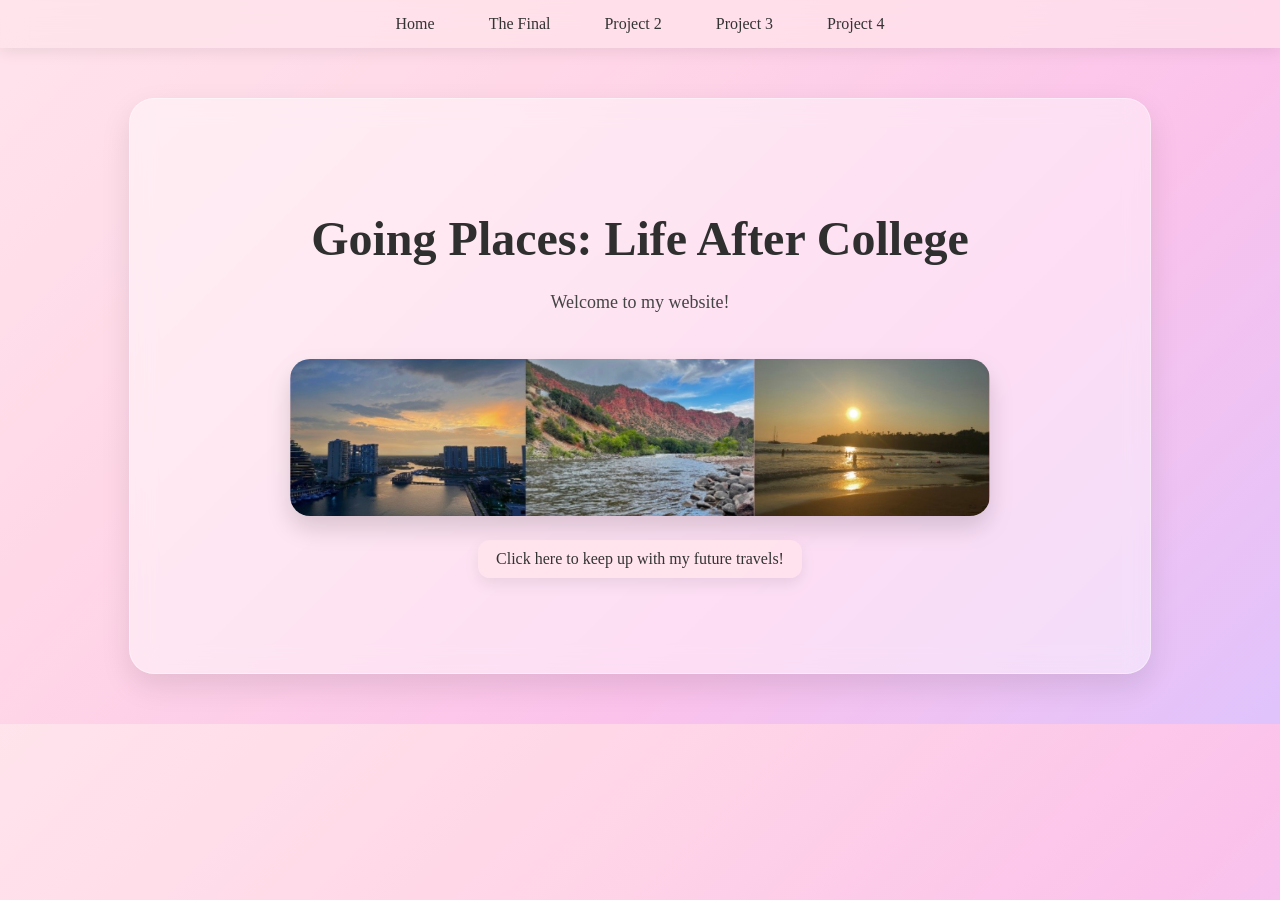
<file: index.html>
<!DOCTYPE html>
<html lang="en">
<head>
    <meta charset="UTF-8">
    <title>Going Places - Life After College</title>
     <link rel="stylesheet" href="css/styles.css">
</head>

<body>
    <!-- NAV BAR -->
     <div>
        <a href="index.html">Home</a>
        <a href="final/final.html">The Final</a>
        <a href="html/project2.html">Project 2</a>
        <a href="html/project3.html">Project 3</a>
        <a href="project4/project4.html">Project 4</a>
    </div>

    <!-- HOME SECTION -->
     <div id="home">
        <h1>Going Places: Life After College</h1>

        <p>Welcome to my website!</p>

        <img src="images/collage.jpg"
        alt="Picture of sunset from hotel view, Mountain view with river below, Sunset picture taken on beach">
     
    <a href="project4/project4.html">
        Click here to keep up with my future travels!
    </a>
    </div>
</body>
</html>
</file>
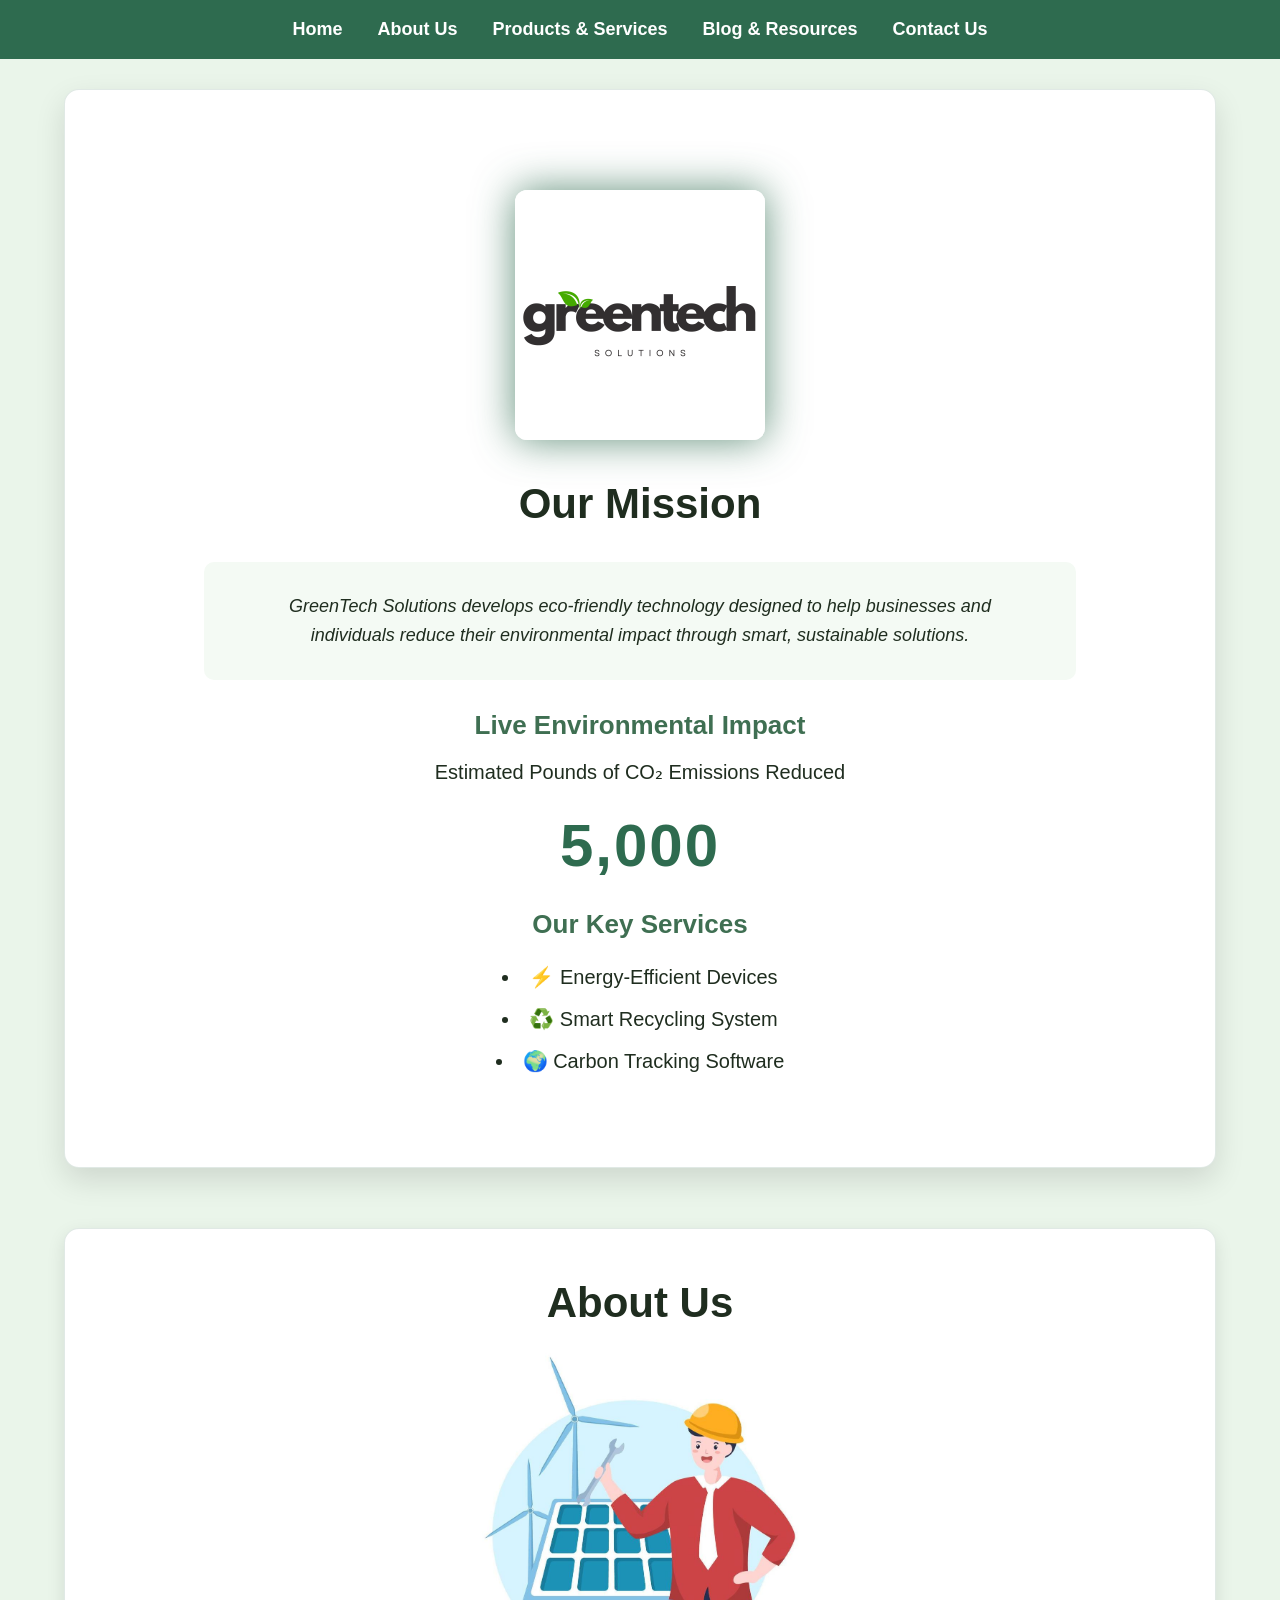
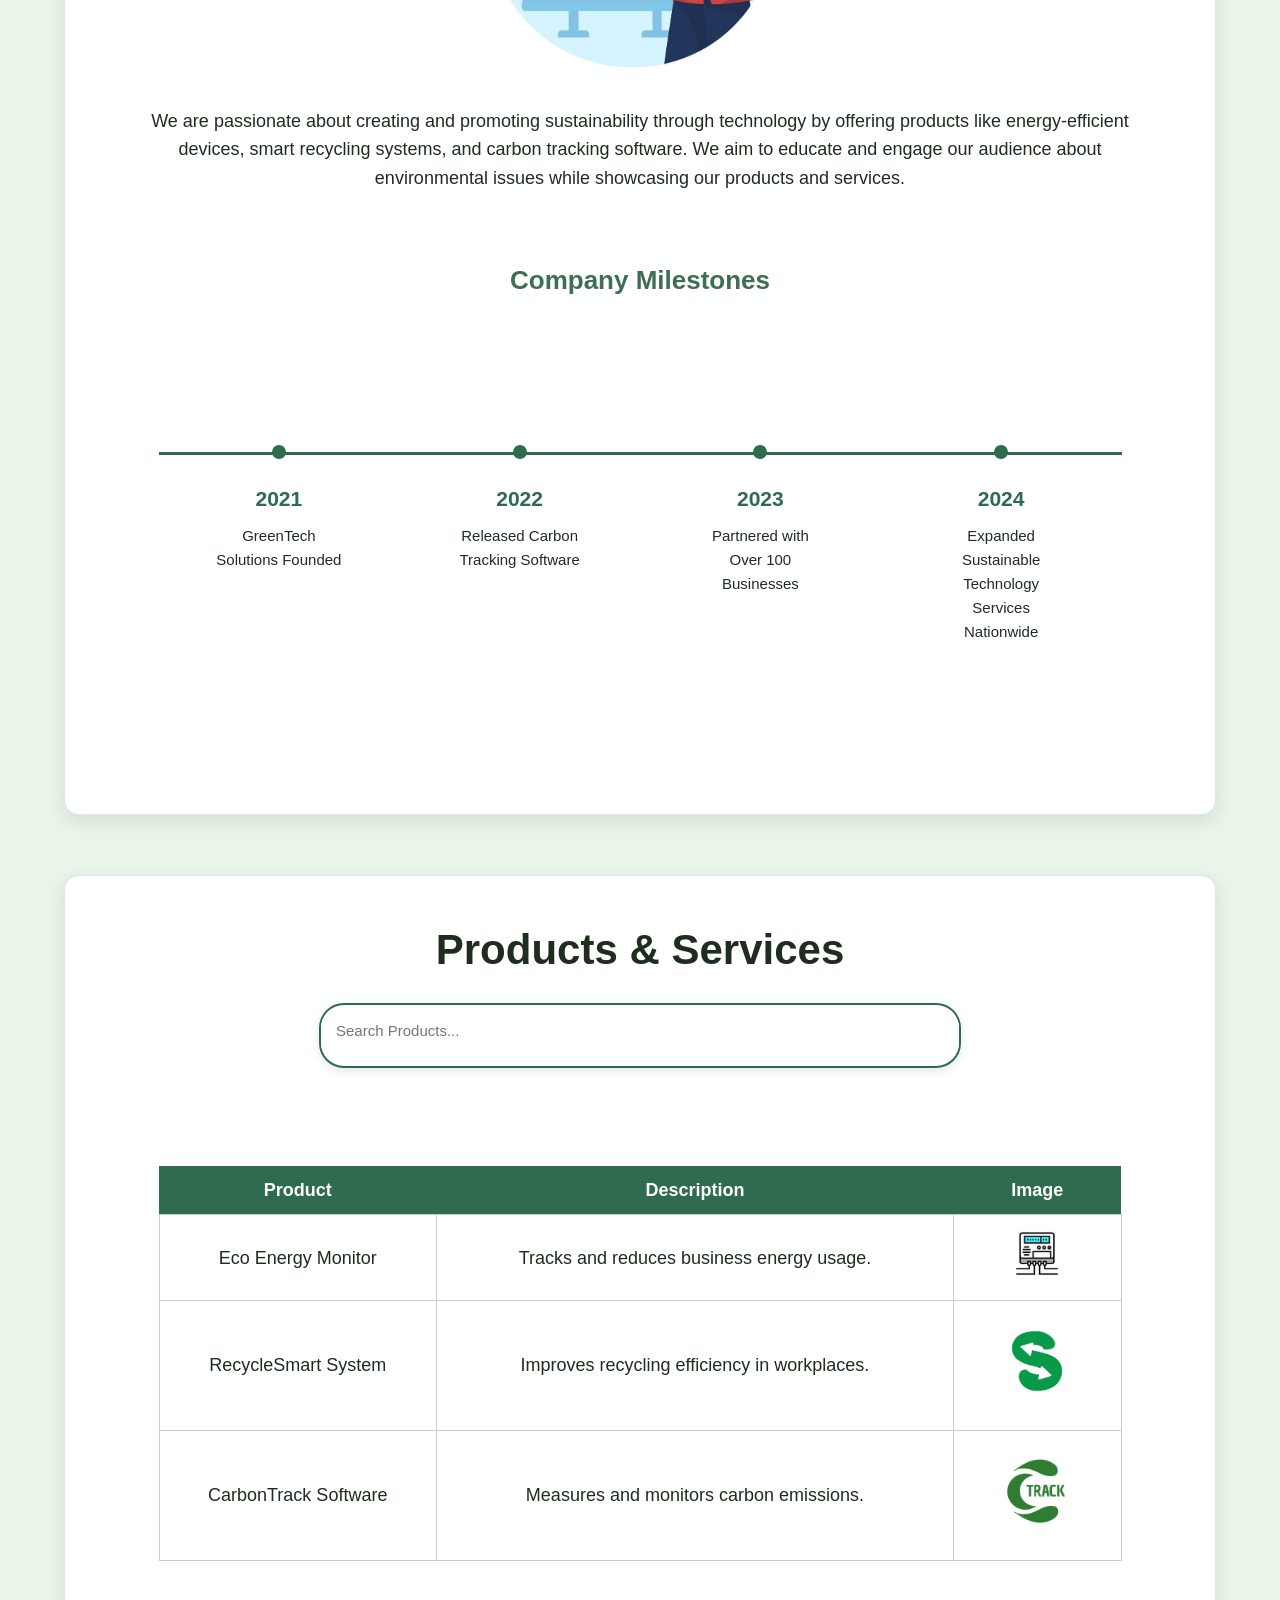
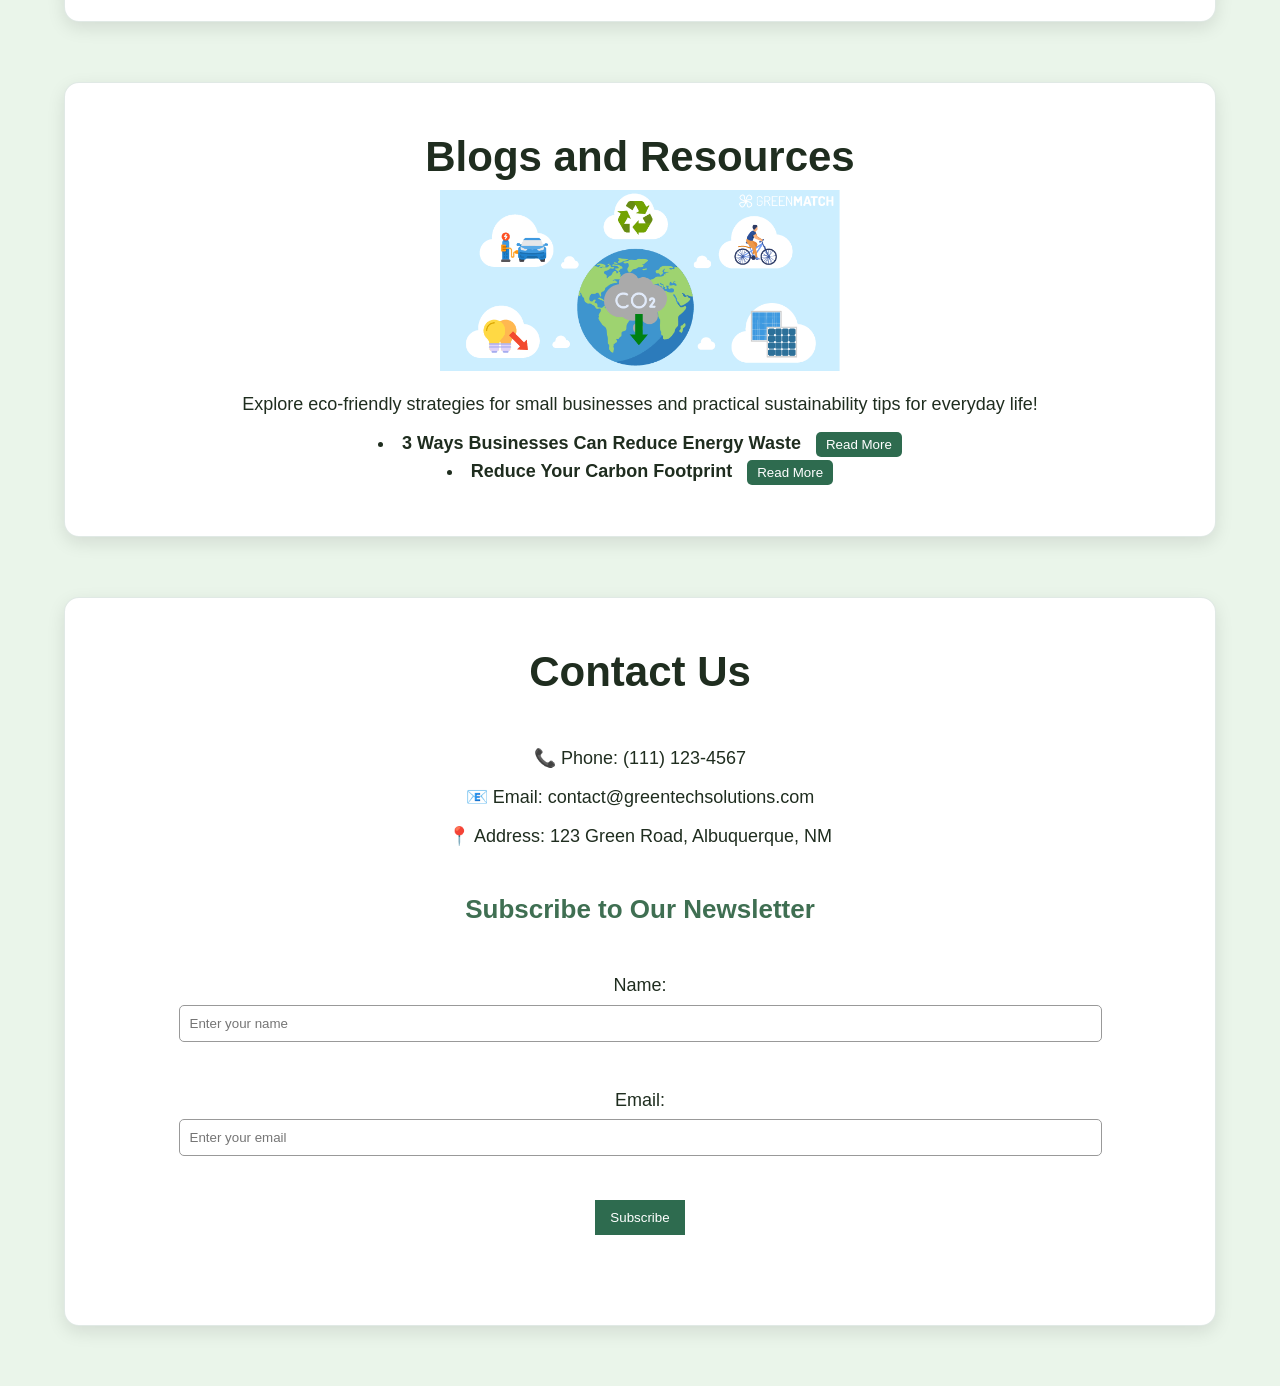
<file: final/final.html>
<!DOCTYPE html>
<html lang="en">

<head>
    <meta charset="UTF-8">
    <meta name="viewport" content="width=device-width, initial-scale=1.0">
    <title>GreenTech Solutions</title>
    <link rel="stylesheet" href="final.css">
</head>

<body>

    <!--NAV-->
    <div class="navbar">
        <a href="../index.html">Home</a>
        <a href="#about-us">About Us</a>
        <a href="#products-services">Products & Services</a>
        <a href="#blog-resources">Blog & Resources</a>
        <a href="#contact">Contact Us</a>
    </div>

    <!--HOME SECTION-->
    <div id="home">

        <div class="home-card">

            <img src="finalimages/greentech.png"
            alt="GreenTech Solutions Company Logo">

            <h1>Our Mission</h1>

        <div class="mission-statement">
            <p>
                GreenTech Solutions develops eco-friendly technology designed to help businesses and individuals reduce their environmental impact through smart, sustainable solutions.
            </p>
        </div>

        <div class="home-section">

            <h2>Live Environmental Impact</h2>

            <p class="impact-text">
                Estimated Pounds of CO₂ Emissions Reduced
            </p>


         <p id="counter">0</p>

        </div>

        <div class="home-section">

            <h2>Our Key Services</h2>

            <ul class="services-list">
                <li>⚡ Energy-Efficient Devices</li>
                <li>♻️ Smart Recycling System</li>
                <li>🌍 Carbon Tracking Software</li>
            </ul>

        </div>
    </div>

</div>



    <!--ABOUT US-->
    <div id="about-us">
        <h1>About Us</h1>

        <img src="finalimages/aboutus.jpg"
        alt="Animated character representing our employees"
        width="500">

        <p> We are passionate about creating and promoting sustainability through technology by offering products like energy-efficient devices, smart recycling systems, and carbon tracking software. We aim to educate and engage our audience about environmental issues while showcasing our products and services.
        </p>

        <br><br>
        <h2>Company Milestones</h2>
    

        <div class="timeline">

            <div class="timeline-item">
                <h3>2021</h3>
                 <p>GreenTech Solutions Founded</p>
            </div>

            <div class="timeline-item">
                <h3>2022</h3>
                <p>Released Carbon Tracking Software</p>
            </div>

            <div class="timeline-item">
                <h3>2023</h3>
                <p>Partnered with Over 100 Businesses</p>
            </div>

            <div class="timeline-item">
                <h3>2024</h3>
                <p>Expanded Sustainable Technology Services Nationwide</p>
            </div>
        </div>
    </div>

    <!--PRODUCTS & SERVICES-->
    <div id="products-services">

        <h1>Products & Services</h1>

        <!--SEARCH BAR-->
        <div class="search-container">
            <input
            type="text"
            id="productSearch"
            placeholder="Search Products...">
        </div>

        <br><br>

        <table id="productTable">
            <tr>
                <th>Product</th>
                <th>Description</th>
                <th>Image</th>
            </tr>

            <tr data-category="energy">
                <td>Eco Energy Monitor</td>
                <td>Tracks and reduces business energy usage.</td>
                <td>
                    <img src="finalimages/ecoem.jpg" 
                    alt="Picture of Eco Energy Monitor"
                    width="100">
                </td>
            </tr>

            <tr data-category="recycling">
                <td>RecycleSmart System</td>
                <td>Improves recycling efficiency in workplaces.</td>
                <td>
                    <img src="finalimages/recycless.jpg"
                    alt="Picture of RecycleSmart System Application Logo"
                    width="100">
                </td>
            </tr>

            <tr data-category="carbon">
                <td>CarbonTrack Software</td>
                <td>Measures and monitors carbon emissions.</td>
                <td> 
                    <img src="finalimages/carbonts.png"
                    alt="Picture of CarbonTrack Software Application Logo"
                    width="100">
                </td>
            </tr>
        </table>

    </div>

    <!--BLOGS & RESOURCES-->
    <div id="blog-resources">
        <h1>Blogs and Resources</h1>

        <img src="finalimages/rcf.png"
        alt="Picture describing ways to reduce CO2"
        width="400">

        <p>
            Explore eco-friendly strategies for small businesses and practical sustainability tips for everyday life!
        </p>

        <ul>
            <li>
                <strong>3 Ways Businesses Can Reduce Energy Waste</strong>
                <button onclick="toggleText(this)">Read More</button>

                <p class="hidden-text">
                    Businesses can reduce energy waste by switching to LED lights, turning off equipment when not in use, and utilize smart thermostats.
                </p>
            </li>
            
            <li>
                <strong>Reduce Your Carbon Footprint</strong>
                <button onclick="toggleText(this)">Read More</button>

                <p class="hidden-text">
                    You can reduce your carbon footprint by recycling more, choosing public transportation, and limiting electricity use.
                </p>
            </li>

        </ul>
    </div>

    <!--CONTACT PAGE-->
    <div id="contact">

        <h1>Contact Us</h1>
        <br>
        
        <p>📞 Phone: (111) 123-4567</p>
        <p>📧 Email: contact@greentechsolutions.com</p>
        <p>📍 Address: 123 Green Road, Albuquerque, NM</p>

        <br>

        <h2>Subscribe to Our Newsletter</h2>

        <form id="newsletterForm">
            <label for="subscriber-name">Name:</label>
            <br>

            <input type="text" id="subscriber-name" name="subscriber-name" placeholder="Enter your name">
            <br><br>

            <label for="subscriber-email">Email:</label>
            <br>

            <input type="email" id="subscriber-email" name="subscriber-email" placeholder="Enter your email">
            
            <br><br>

            <button type="submit">Subscribe</button>

            <p id="subscribe-message"></p>

        </form>
    </div>
    <script src="final.js"></script>
</body>
</html>
</file>
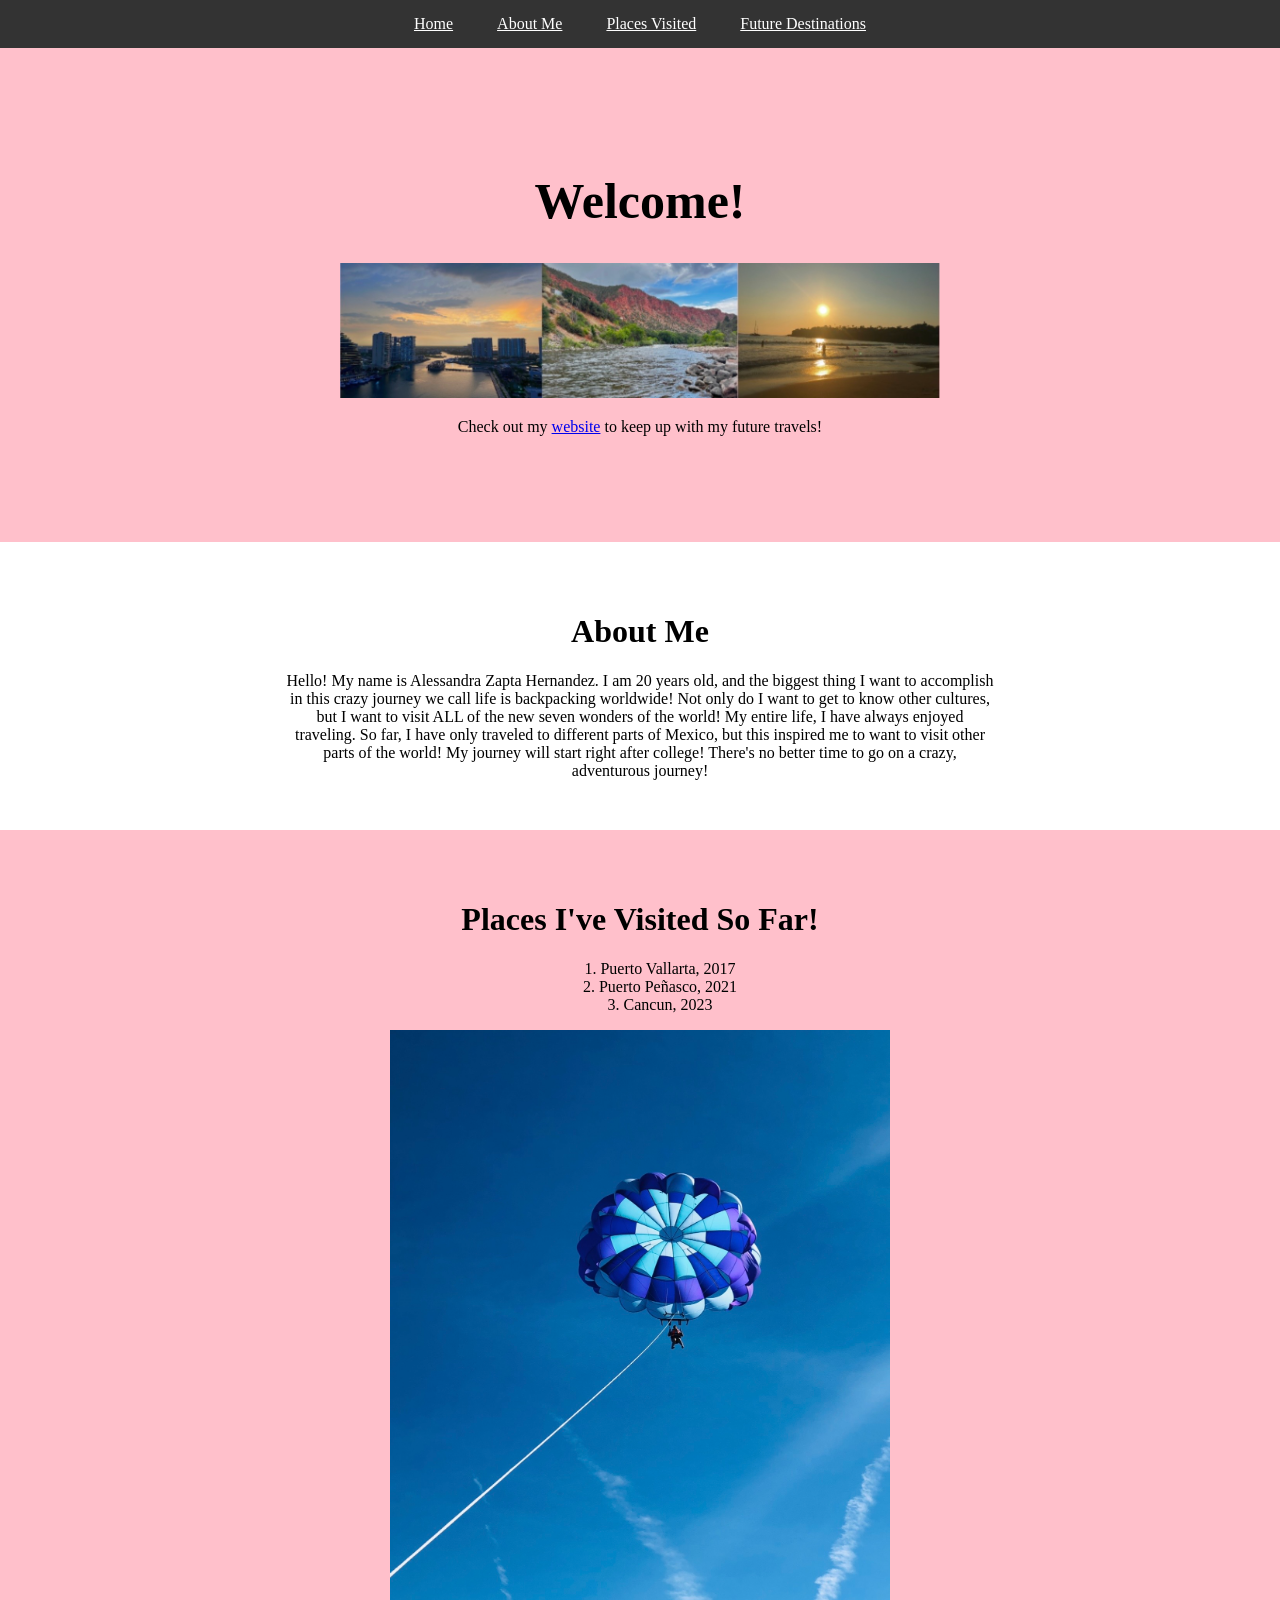
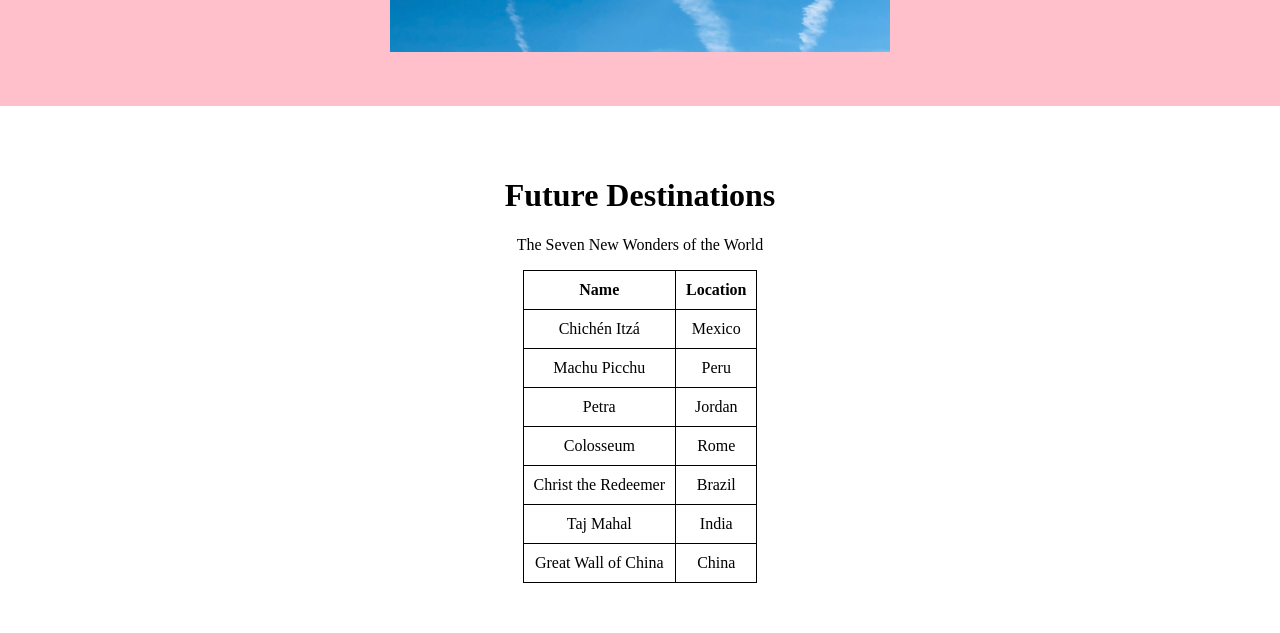
<file: html/project2.html>
<!DOCTYPE html>
<html lang="en">
<head>
    <title>Going Places - Life After College</title>
</head>

<body style="margin:0; font-family: Times New Roman;">

    <!-- NAV -->
     <div style="background-color:#333; padding:15px; text-align:center;">
        <a href="../index.html" style="color:white; margin:20px;">Home</a>
        <a href="#about-me" style="color:white; margin:20px;">About Me</a>
        <a href="#places-visited" style="color:white; margin:20px;">Places Visited</a>
        <a href="#future-destinations" style="color:white; margin:20px;">Future Destinations</a>
     </div>

     <!-- HOME SECTION-->
      <div id="Home" style="padding:90px; text-align:center; background-color:#ffc0cb;">
        <h1 style="font-size:50px;">Welcome!</h1>
        <img src="collage.jpg"
        alt="Picture of sunset from hotel view, Mountain view with river below, Sunset picture taken on beach"
        width="600" style="display:block; margin:auto;">
        <p style="margin-top:20px;">
        Check out my <a href="../index.html">website</a> to keep up with my future travels!
        </p>
    </div>

<!-- ABOUT ME -->
 <div id="about-me" style="padding:50px; text-align:center; background-color:#ffffff;">
    <h1>About Me</h1>
    <p style="width:60%; margin:auto;">
       Hello! My name is Alessandra Zapta Hernandez. I am 20 years old, and the biggest thing I want to accomplish in this crazy journey we call life is backpacking worldwide! Not only do I want to get to know other cultures, but I want to visit ALL of the new seven wonders of the world! My entire life, I have always enjoyed traveling. So far, I have only traveled to different parts of Mexico, but this inspired me to want to visit other parts of the world! My journey will start right after college! There's no better time to go on a crazy, adventurous journey!
    </p>
    </div>

<!-- PLACES VISITED -->
 <div id="places-visited" style="padding:50px; text-align:center; background-color:#ffc0cb;">
    <h1>Places I've Visited So Far!</h1>
    <ol style="list-style-position: inside;">
        <li>Puerto Vallarta, 2017</li>
        <li>Puerto Peñasco, 2021</li>
        <li>Cancun, 2023</li>
    </ol>
    <img src="parasailing.jpg"
    alt="Parasailing in Puerto Peñasco"
    width="500">

 </div>

 <!-- FUTURE DESTINATIONS -->
<div id="future-destinations" style="padding:50px; text-align:center; background-color:#ffffff;">
    <h1>Future Destinations</h1>
    <p>The Seven New Wonders of the World</p>
    <table style="margin:auto; border:1px solid black; border-collapse:collapse;">
        <tr>
            <th style="padding:10px; border:1px solid black;">Name</th>
            <th style="padding:10px; border:1px solid black;">Location</th>
        </tr>
        <tr>
            <td style="padding:10px; border:1px solid black;">Chichén Itzá</td>
            <td style="padding:10px; border:1px solid black;">Mexico</td>
        </tr>
        <tr>
            <td style="padding:10px; border:1px solid black;">Machu Picchu</td>
            <td style="padding:10px; border:1px solid black;">Peru</td>
        </tr>
        <tr>
            <td style="padding:10px; border:1px solid black;">Petra</td>
            <td style="padding:10px; border:1px solid black;">Jordan</td>
        </tr>
        <tr>
            <td style="padding:10px; border:1px solid black;">Colosseum</td>
            <td style="padding:10px; border:1px solid black;">Rome</td>
        </tr>
        <tr>
            <td style="padding:10px; border:1px solid black;">Christ the Redeemer</td>
            <td style="padding:10px; border:1px solid black;">Brazil</td>
        </tr>
        <tr>
            <td style="padding:10px; border:1px solid black;">Taj Mahal</td>
            <td style="padding:10px; border:1px solid black;">India</td>
        </tr>
        <tr>
            <td style="padding:10px; border:1px solid black;">Great Wall of China</td>
            <td style="padding:10px; border:1px solid black;">China</td>
        </tr>
    </table>
</div>
</body>
</html>
</file>
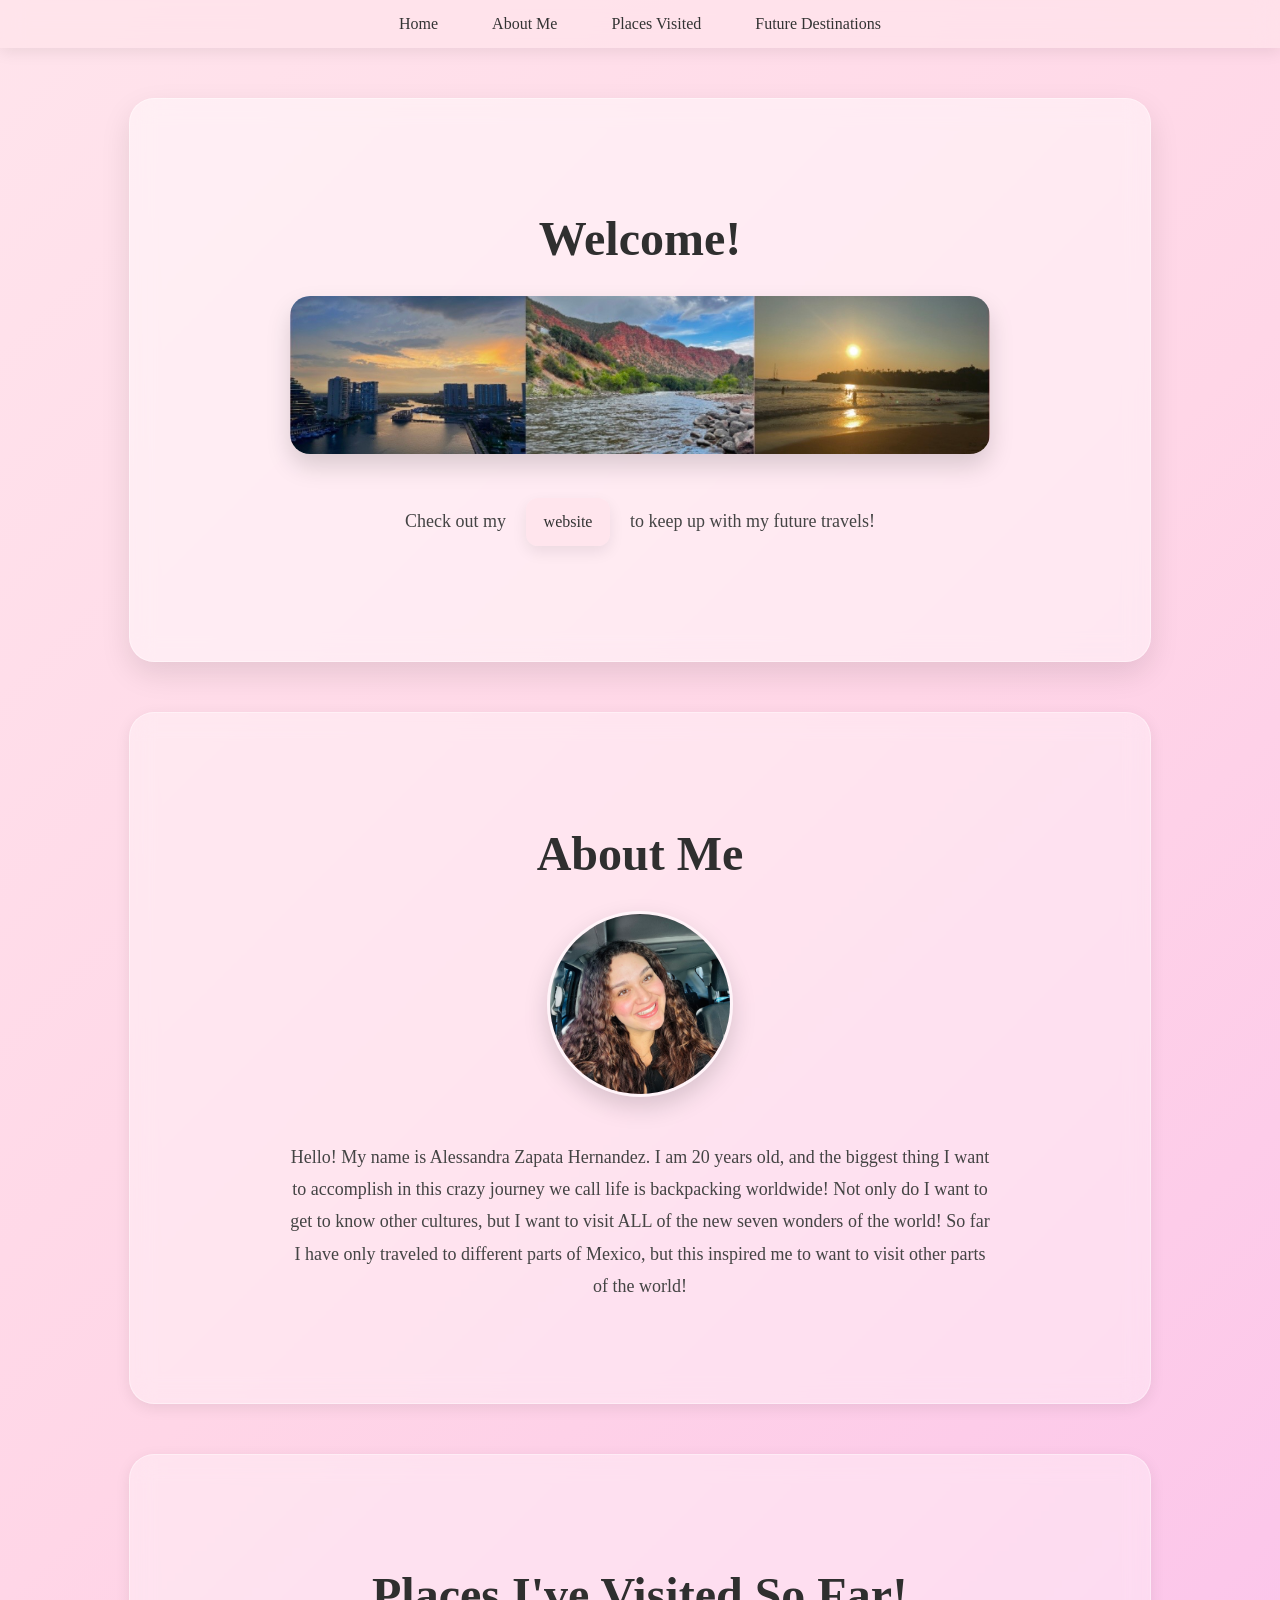
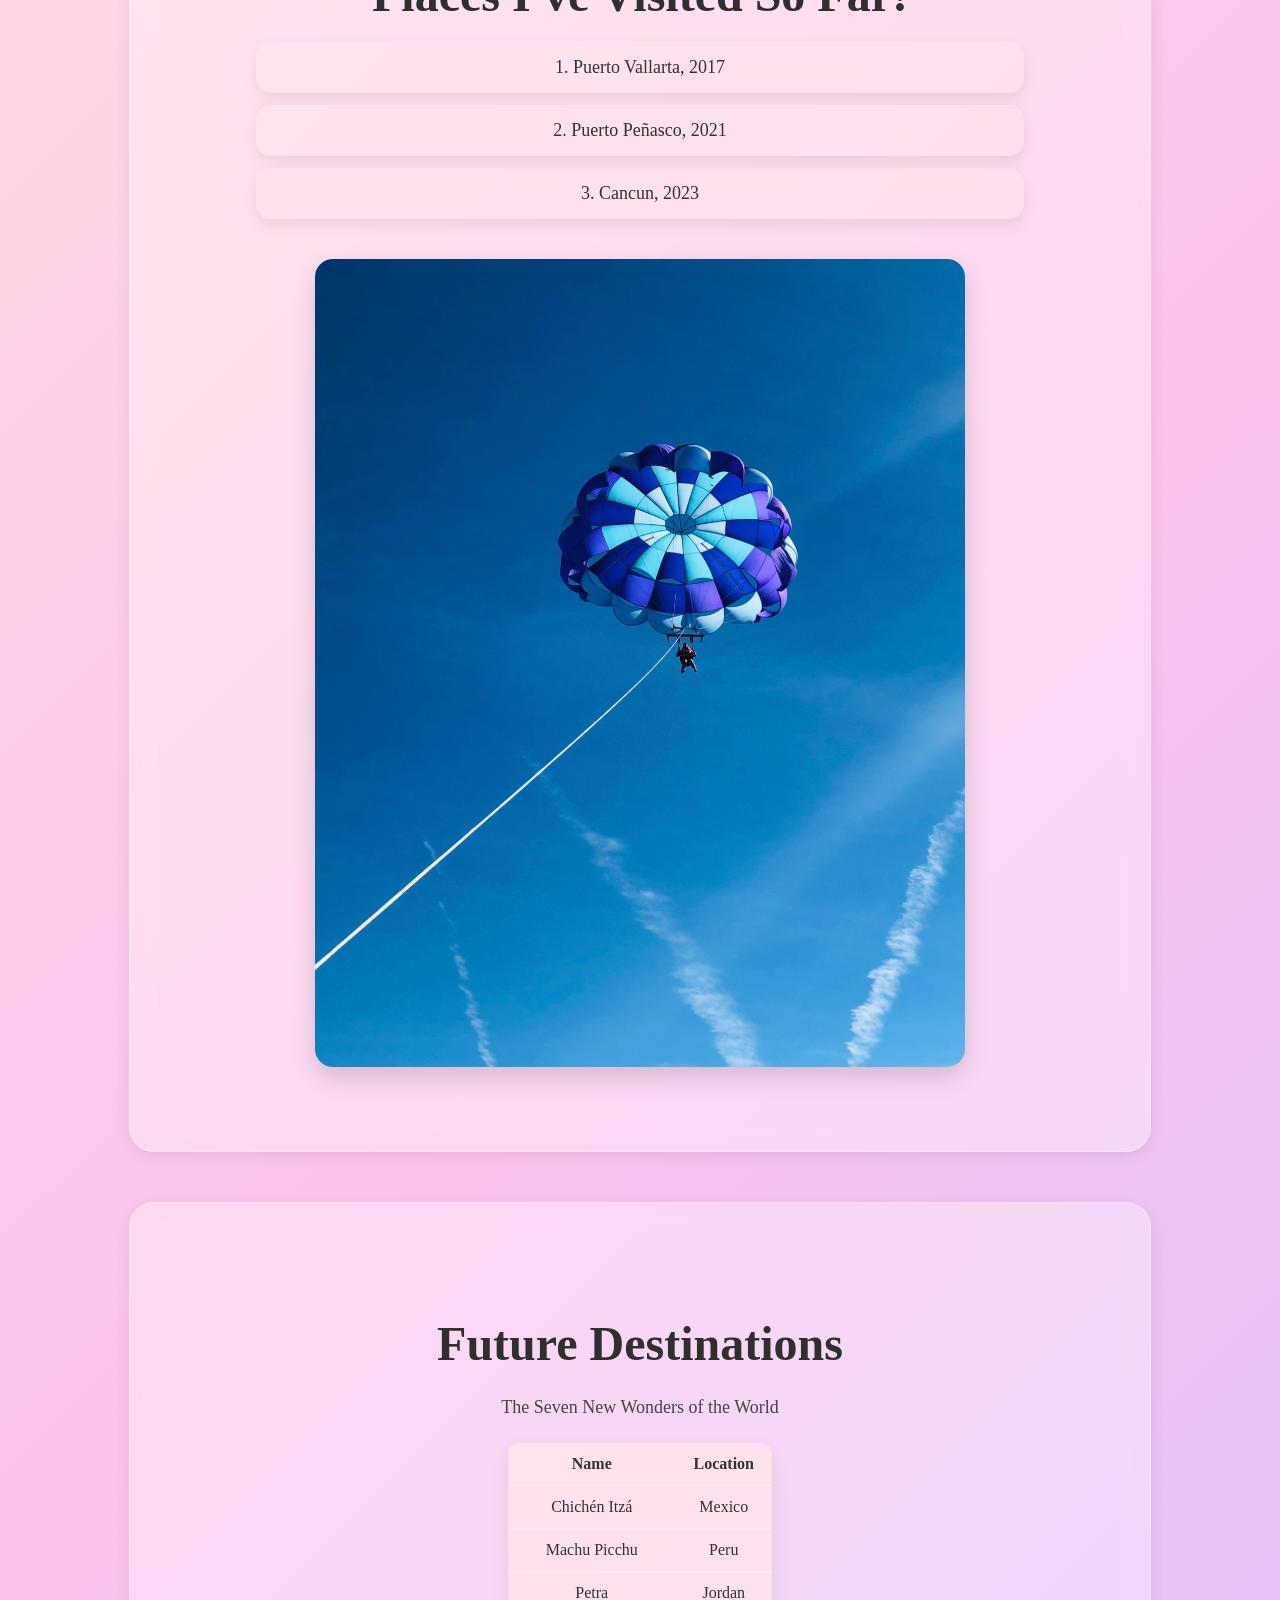
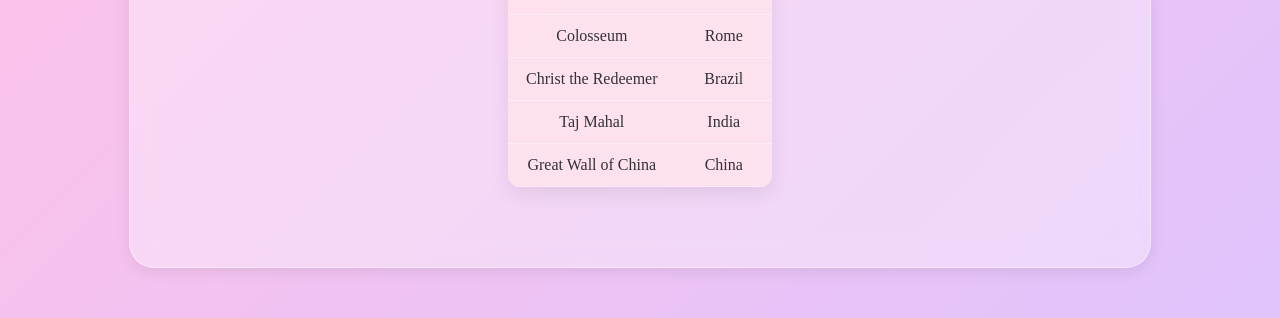
<file: html/project3.html>
<!DOCTYPE html>
<html lang="en">
<head>
    <title>Going Places - Life After College</title>
    <link rel="stylesheet" href="../css/styles.css">
</head>

<body>

    <!-- NAV -->
     <div>
        <a href="../index.html">Home</a>
        <a href="#about-me">About Me</a>
        <a href="#places-visited">Places Visited</a>
        <a href="#future-destinations">Future Destinations</a>
     </div>

     <!-- HOME SECTION-->
      <div id="home">
        <h1>Welcome!</h1>

        <img src="../images/collage.jpg"
        alt="Picture of sunset from hotel view, Mountain view with river below, Sunset picture taken on beach"
        width="600">

        <p>
        Check out my <a href="../index.html">website</a> to keep up with my future travels!
        </p>
    </div>

<!-- ABOUT ME -->
 <div id="about-me">
    <h1>About Me</h1>

    <img src="../images/me.jpg" alt="Picture of Me" class="profile-picture">

    <p>
       Hello! My name is Alessandra Zapata Hernandez. I am 20 years old, and the biggest thing I want to accomplish in this crazy journey we call life is backpacking worldwide! Not only do I want to get to know other cultures, but I want to visit ALL of the new seven wonders of the world! So far I have only traveled to different parts of Mexico, but this inspired me to want to visit other parts of the world!
    </p>
    </div>

<!-- PLACES VISITED -->
 <div id="places-visited">
    <h1>Places I've Visited So Far!</h1>

    <ol>
        <li>Puerto Vallarta, 2017</li>
        <li>Puerto Peñasco, 2021</li>
        <li>Cancun, 2023</li>
    </ol>

    <img src="../images/parasailing.jpg"
    alt="Parasailing in Puerto Peñasco"
    width="500">

 </div>

 <!-- FUTURE DESTINATIONS -->
<div id="future-destinations">
    <h1>Future Destinations</h1>
    <p>The Seven New Wonders of the World</p>

    <table>
        <tr>
            <th>Name</th>
            <th>Location</th>
        </tr>
        <tr>
            <td>Chichén Itzá</td>
            <td>Mexico</td>
        </tr>
        <tr>
            <td>Machu Picchu</td>
            <td>Peru</td>
        </tr>
        <tr>
            <td>Petra</td>
            <td>Jordan</td>
        </tr>
        <tr>
            <td>Colosseum</td>
            <td>Rome</td>
        </tr>
        <tr>
            <td>Christ the Redeemer</td>
            <td>Brazil</td>
        </tr>
        <tr>
            <td>Taj Mahal</td>
            <td>India</td>
        </tr>
        <tr>
            <td>Great Wall of China</td>
            <td>China</td>
        </tr>
    </table>
</div>
</body>
</html>
</file>
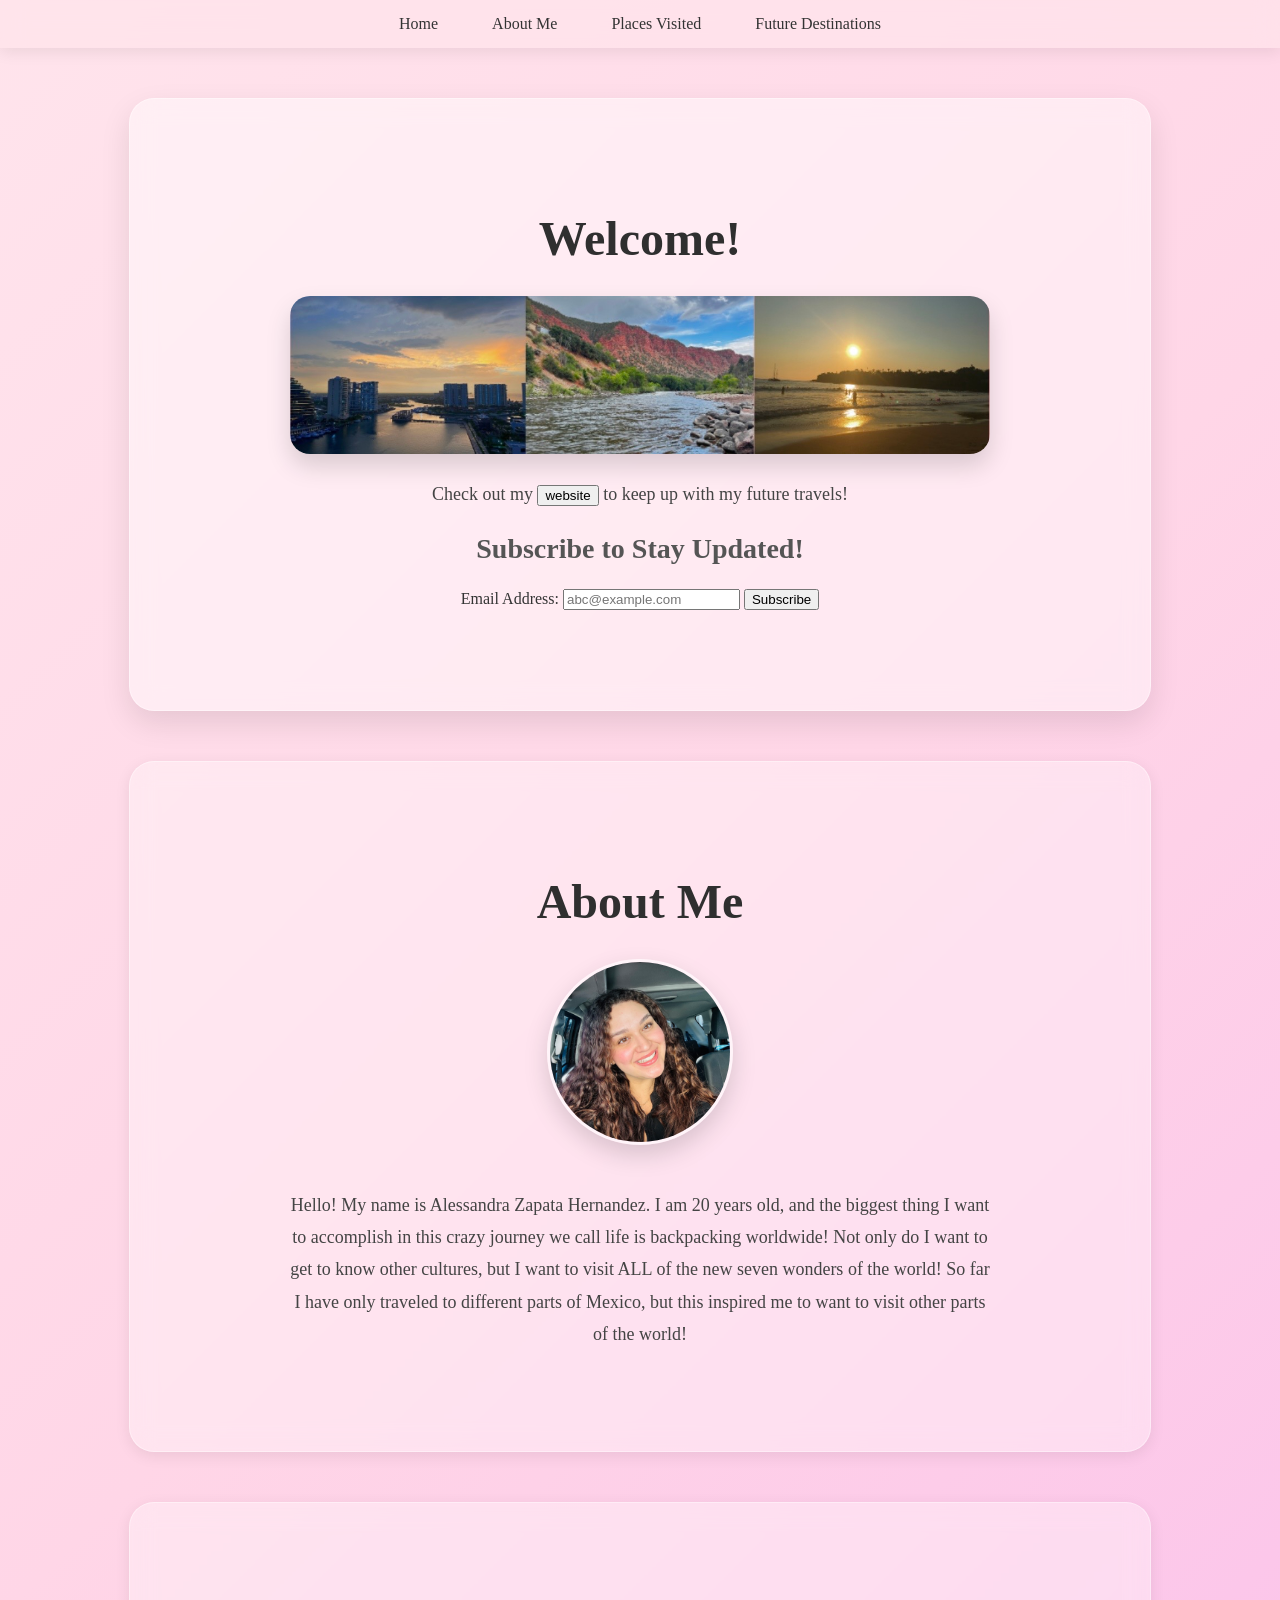
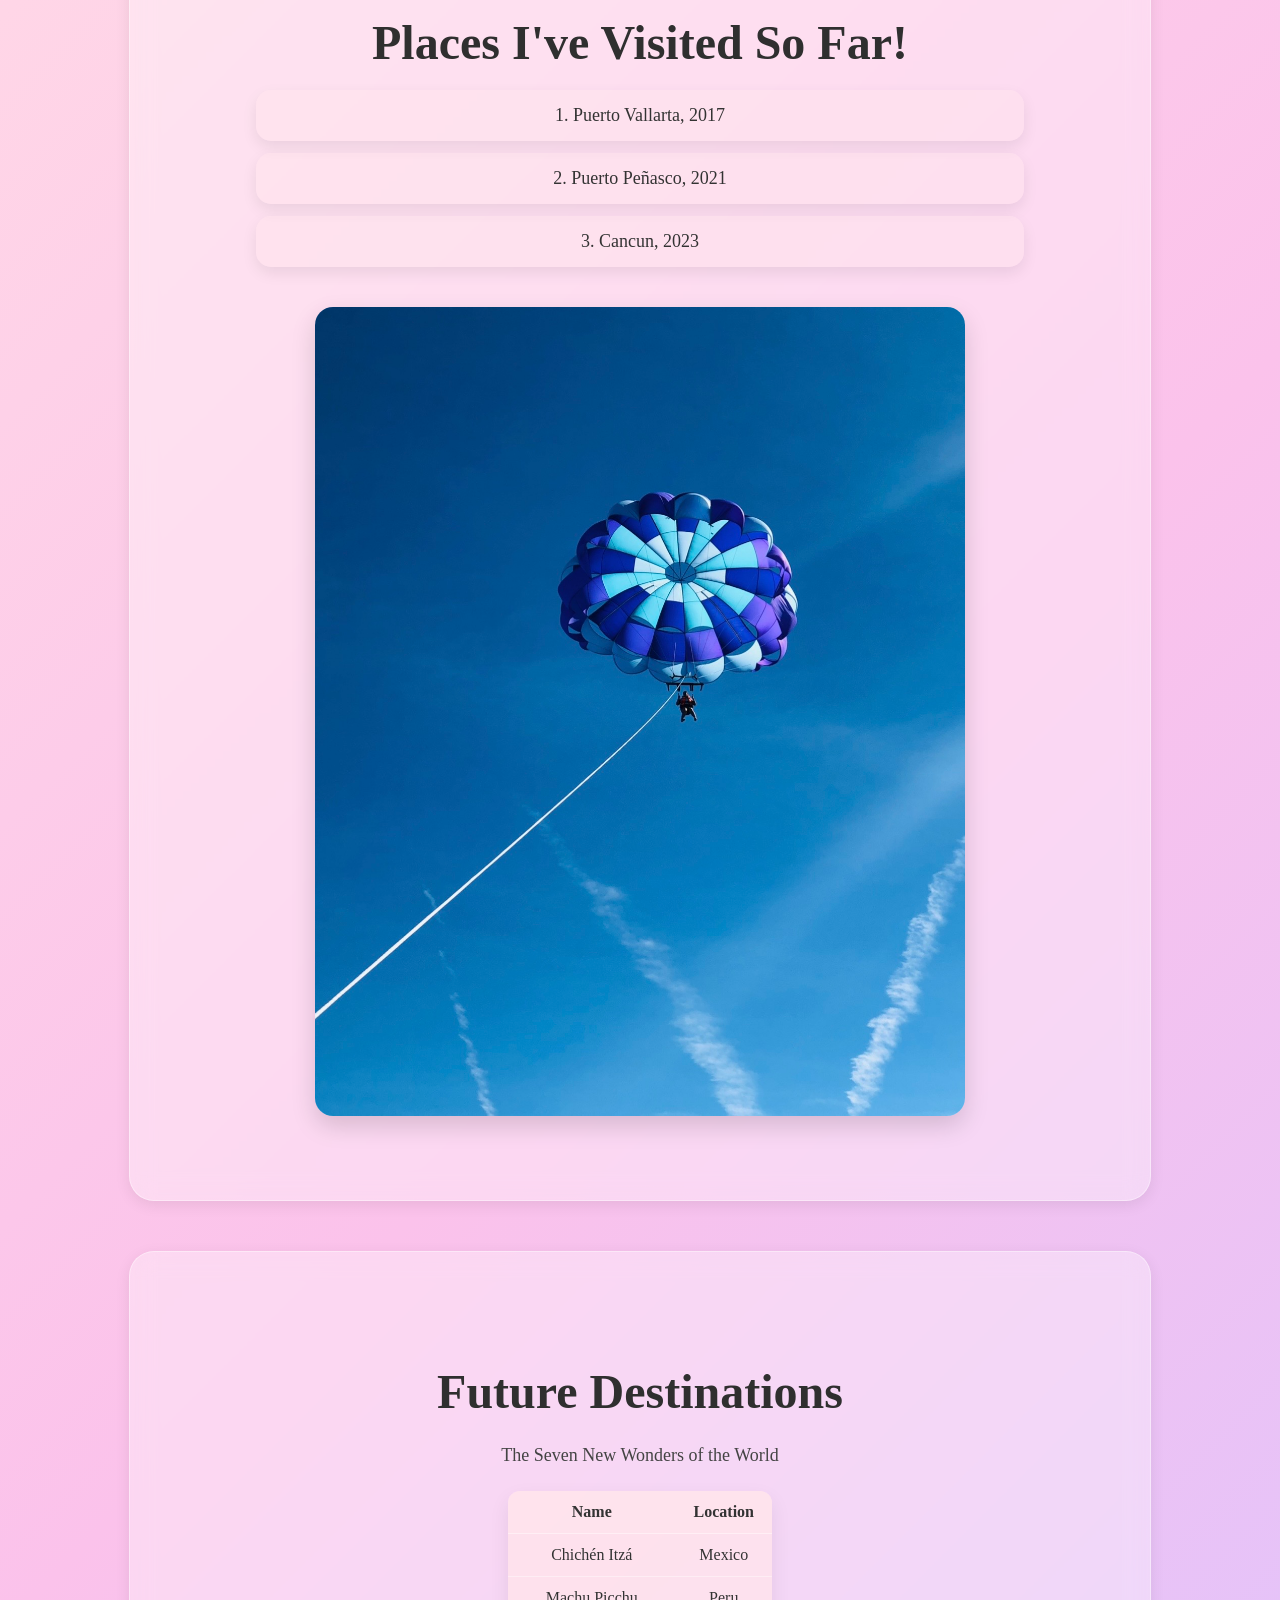
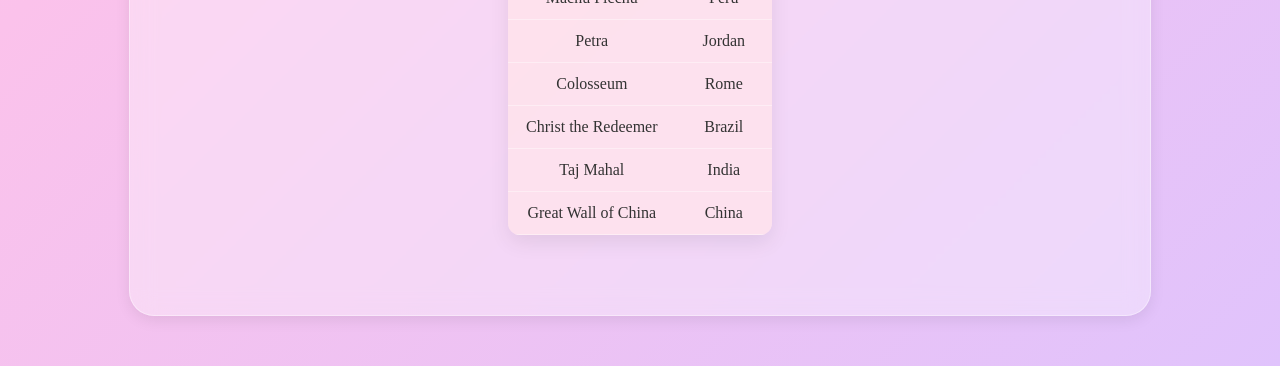
<file: project4/project4.html>
<!DOCTYPE html>
<html lang="en">
<head>
    <title>Going Places - Life After College</title>
    <link rel="stylesheet" href="../css/styles.css">
    <meta name="viewport" content="width=device-width, initial-scale=1.0">
</head>

<body>

    <!-- NAV -->
     <div>
        <a href="../index.html">Home</a>
        <a href="#about-me">About Me</a>
        <a href="#places-visited">Places Visited</a>
        <a href="#future-destinations">Future Destinations</a>
     </div>

     <!-- HOME SECTION-->
      <div id="home">
        <h1>Welcome!</h1>

        <img src="../images/collage.jpg"
        alt="Picture of sunset from hotel view, Mountain view with river below, Sunset picture taken on beach"
        width="600">

        <p>
        Check out my
        <button type="button" onclick="location.href='../index.html'">
            website
        </button>
        to keep up with my future travels!
        </p>

        <h2>Subscribe to Stay Updated!</h2>

        <form id="newsletterForm">
            <label for="email">Email Address:</label>
            <input type="email" id="email" placeholder="abc@example.com" required>

            <button type="submit">Subscribe</button>
        </form>
        <p id="newsletterMessage"></p>
    </div>

<!-- ABOUT ME -->
 <div id="about-me">
    <h1>About Me</h1>

    <img src="../images/me.jpg" alt="Picture of Me" class="profile-picture">

    <p>
       Hello! My name is Alessandra Zapata Hernandez. I am 20 years old, and the biggest thing I want to accomplish in this crazy journey we call life is backpacking worldwide! Not only do I want to get to know other cultures, but I want to visit ALL of the new seven wonders of the world! So far I have only traveled to different parts of Mexico, but this inspired me to want to visit other parts of the world!
    </p>
    </div>

<!-- PLACES VISITED -->
 <div id="places-visited">
    <h1>Places I've Visited So Far!</h1>

    <ol>
        <li>Puerto Vallarta, 2017</li>
        <li>Puerto Peñasco, 2021</li>
        <li>Cancun, 2023</li>
    </ol>

    <img src="../images/parasailing.jpg"
    alt="Parasailing in Puerto Peñasco"
    width="500">

 </div>

 <!-- FUTURE DESTINATIONS -->
<div id="future-destinations">
    <h1>Future Destinations</h1>
    <p>The Seven New Wonders of the World</p>

    <table>
        <tr>
            <th>Name</th>
            <th>Location</th>
        </tr>
        <tr>
            <td>Chichén Itzá</td>
            <td>Mexico</td>
        </tr>
        <tr>
            <td>Machu Picchu</td>
            <td>Peru</td>
        </tr>
        <tr>
            <td>Petra</td>
            <td>Jordan</td>
        </tr>
        <tr>
            <td>Colosseum</td>
            <td>Rome</td>
        </tr>
        <tr>
            <td>Christ the Redeemer</td>
            <td>Brazil</td>
        </tr>
        <tr>
            <td>Taj Mahal</td>
            <td>India</td>
        </tr>
        <tr>
            <td>Great Wall of China</td>
            <td>China</td>
        </tr>
    </table>
</div>

<script src="../javascript/script.js"></script>

</body>
</html>
</file>
<file: css/styles.css>
body {
    margin: 0;
    font-family: "Times New Roman";
    background: linear-gradient(135deg, #ffe4ec, #ffd6e7, #fbc2eb, #e0c3fc);
    color: #333;
    scroll-padding-top: 80px;
}

/*NAV BAR */
div {
    background: rgba(255, 228, 236, 0.7);
    backdrop-filter: blur(12px);
    text-align: center;
    padding: 15px;
    position: sticky;
    top: 0;
    z-index: 100;
    box-shadow: 0 4px 15px rgba(0,0,0,0.08);
}

/* NAV LINKS */
div a {
    color: #333;
    text-decoration: none;
    margin: 15px;
    font-size: 16px;
    padding: 6px 10px;
    border-radius: 10px;
    transition: all 0.3s ease;
}

div a:hover {
    background-color: rgba(255,255,255,0.25);
}
    

/* SECTIONS */
#home, 
#about-me, 
#places-visited, 
#future-destinations {
    background: rgba(255,255,255,0.35);
    width: 75%;
    margin: 50px auto;
    padding: 80px 30px;
    text-align: center;
    border-radius: 25px;
    box-shadow: 0 10px 25px rgba(0,0,0,0,08);
    border: 1px solid rgba(255, 255, 255, 0.4);

}

#home {
    text-align: center;
    background: rgba(255, 255, 255, 0.45);
    border-radius: 25px;
    padding: 80px 30px;
    box-shadow: 0 12px 30px rgba(0,0,0,0.10);
}

#home img {
    width: 100%;
    max-width: 700px;
    border-radius: 20px;
    margin-top: 20px;
    box-shadow: 0 12px 25px rgba(0,0,0,0.15);
}

#home a {
    display: inline-block;
    margin-top: 20px;
    padding: 10px 18px;
    background: rgba(255, 228, 236, 0.8);
    color: #333;
    text-decoration: none;
    border-radius: 12px;
    box-shadow: 0 6px 15px rgba(0,0,0,0.08);
    transition: all 0.3s ease;
}

#home a:hover {
    background: rgba(255, 228, 236, 1);
    transform: translateY(-2px);
}

.profile-picture {
    width: 180px;
    height: 180px;
    object-fit: cover;
    border-radius: 50%;
    margin-bottom: 20px;

    box-shadow: 0 10px 25px rgba(0,0,0,0.15);
    border: 3px solid rgba(255, 255, 255, 0.6);
}

/*HEADINGS */
h1 {
    font-size: 48px;
    color: #2f2f2f;
    margin-bottom: 10px;
}

h2 {
    font-size: 28px;
    color: #555;
}

/*PARAGRAPHS */
p {
    font-size: 18px;
    color: #444;
    max-width: 700px;
    margin: 20px auto;
    line-height: 1.8;
}

/*LISTS */
ol {
    list-style-position: inside;
    font-size: 18px;
}

#places-visited ol {
    padding: 0;
    margin: 20px auto;
    width: 80%;
}

#places-visited li {
    background: rgba(255, 228, 236, 0.45);
    margin: 12px 0;
    padding: 15px 20px;
    border-radius: 15px;

    box-shadow: 0 6px 15px rgba(0,0,0,0.08);
    transition: transform 0.2s ease;
}
#places-visited li:hover {
    transform: translateY(-3px);
}


/* IMAGES */
img {
    width: 100%;
    max-width: 650px;
    margin-top: 20px;
    border-radius: 18px;
    box-shadow: 0 10px 25px rgba(0,0,0,0.15);
    transition: transform 0.3s ease;
}

img:hover {
    transform: scale(1.02);
}

/*TABLE */
table {
    margin: auto;
    border-collapse: collapse;
    background: rgba(255, 228, 236, 0.55);
    border-radius: 12px;
    overflow: hidden;
    box-shadow: 0 8px 20px rgba(0,0,0,0.08);
}

th, td {
    padding: 12px 18px;
    border-bottom: 1px solid rgba(255, 255, 255, 0.4);
    background: rgba(255, 228, 236, 0.55);
}

th {
    background:rgba(255, 228, 236, 0.75);
    font-weight: bold;
}
@media screen and (max-width: 600px) {
    img {
        width: 100%;
        height: auto;
    }

    body {
        padding: 10px;
    }

    h1 {
        font-size: 28px;
    }
}
</file>
<file: final/final.css>
/*GENERAL*/
*{
    margin: 0;
    padding: 0;
    box-sizing: border-box;
}

/*SMOOTH SCROLL*/
html {
    scroll-behavior: smooth;
}

/*BODY*/
body {
    font-family: Arial, Helvetica, sans-serif;
    background-color: #eaf5ea;
    color: #1f2d1f;
    line-height: 1.6;
    font-size: 18px;
}

/*NAV BAR*/
.navbar {
    background-color: #2e6b4f;
    padding: 15px;
    text-align: center;
}

.navbar a {
    color: #ffffff;
    text-decoration: none;
    margin: 10px 15px;
    font-weight: bold;
}

.navbar a:hover {
    color: #cfe8cf;
}

/*SECTION CARDS*/
#home,
#about-us,
#products-services,
#blog-resources,
#contact {
    background-color: #ffffff;
    width: 90%;
    margin: 60px auto;
    padding: 40px;
    border-radius: 15px;
    box-shadow: 0 6px 18px rgba(0, 0, 0, 0.10);
    border: 1px solid rgba(46, 107, 79, 0.15);
    text-align: center;
    transition: transform 0.25s ease, box-shadow 0.25s ease;
}

#home {
    padding: 80px 30px;
    margin-top: 30px;
    box-shadow: 0 12px 30px rgba(0,0,0,0.12);
}

#home:hover,
#about-us:hover,
#products-services:hover,
#blog-resources:hover,
#contact:hover {
    transform: translateY(-4px);
    box-shadow: 0 15px 35px rgba(0,0,0,0.15);
}
/*HEADINGS*/
h1 {
    font-size: 42px;
}

h2 {
    font-size: 26px;
    color: #3f6f52;
}

/*HOME IMAGE*/
#home img {
    width: 250px;
    height: auto;
    display: block;
    margin: 20px auto 30px auto;
    border-radius: 12px;
    box-shadow: 0 0 40px rgba(46, 107, 79, 0.75);
}

/*PARAGRAPHS*/
p {
    font-size: 18px;
    margin: 10px 40px;
}

/*LISTS*/
ul, ol {
    margin: 10px 40px;
}

/*TIMELINE*/
.timeline {
    display: flex;
    justify-content: space-between;
    align-items: flex-start;
    width: 90%;
    margin: 120px auto;
    position: relative;
}

/*LINE*/
.timeline::before {
    content: "";
    position: absolute;
    top: 30px;
    left: 0;
    right: 0;
    height: 3px;
    background: #2e6b4f;
    z-index: 0;
}

/*ITEM*/
.timeline-item {
    flex: 1;
    text-align: center;
    position: relative;
    padding: 0 15px;
}

/*DOT*/
.timeline-item::before {
    content: "";
    position: absolute;
    top: 30px;
    left: 50%;
    transform: translate(-50%, -50%);
    width: 14px;
    height: 14px;
    background: #2e6b4f;
    border-radius: 50%;
    z-index: 2;
}

.timeline-item h3 {
    margin-top: 60px;
    margin-bottom: 8px;
    color: #2e6b4f;
}

.timeline-item p {
    margin-top: 0;
    font-size: 15px;
}

/*TABLE*/
table {
    width: 90%;
    margin: 20px auto;
    border-collapse: collapse;
    background-color: #ffffff;
}

th {
    background-color: #2e6b4f;
    color: white;
    padding: 10px;
}

td {
    border: 1px solid #ccc;
    padding: 10px;
}

#products-services table img {
    width: 100px;
    height: auto;
    border-radius: 8px;
}

/*FORM*/
form {
    width: 90%;
    margin: 20px auto;
    background-color: #ffffff;
    padding: 20px;
    border-radius: 10px;
}

input, textarea {
    width: 100%;
    padding: 10px;
    margin: 5px 0 15px 0;
    border: 1px solid #999;
    border-radius: 5px;
}

/*ACCESSIBLE FOR KEYBOARDS*/
input:focus, textarea:focus {
    outline: 3px solid #2e6b4f;
}

/*BUTTON*/
button {
    background-color: #2e6b4f;
    color: white;
    padding: 10px 15px;
    border: none;
    cursor: pointer;
}

button:hover {
    background-color: #24513b;
}

/*COUNTER*/
#counter {
    font-size: 60px;
    font-weight: bold;
    color: #2e6b4f;
    text-align: center;
    letter-spacing: 2px;
}

.mission-statement {
    background-color: #f4faf4;
    padding: 20px;
    margin: 25px auto;
    width: 80%;
    border-radius: 10px;
    font-size: 20px;
    font-style: italic;
}

.impact-text {
    font-size: 20px;
    margin-bottom: 10px;
}

.services-list {
    list-style-position: inside;
    text-align: center;
    padding: 0;
    margin-top: 15px;
}

.services-list li {
    margin: 10px 0;
    font-size: 20px
}

.search-container {
    display: flex;
    align-items: center;
    width: 60%;
    margin: 20px auto;
    border: 2px solid #2e6b4f;
    border-radius: 25px;
    background: white;
    overflow: hidden;
    box-shadow: 0 3px 10px rgba(0,0,0,0.1);
}

.search-dropdown {
    border: none;
    background: transparent;
    padding: 12px 15px;
    font-size: 15px;
    cursor: pointer;
    outline: none;
    appearance: none;
}

.search-container input {
    flex: 1;
    border: none;
    padding: 12px 15px;
    font-size: 15px;
    outline: none;
}

.search-container input:focus {
    outline: none;
}

.search-container:hover {
    box-shadow: 0 0 15px rgba(46, 107, 79, 0.3);
}

.hidden-text {
    display: none;
    margin-top: 10px;
    font-size: 16px;
    line-height: 1.5;
    color: #1f2d1f;
}

#blog-resources ul {
    list-style-position: inside;
    text-align: center;
    padding: 0;
}

#blog-resources button {
    margin-left: 10px;
    padding: 5px 10px;
    background-color: #2e6b4f;
    color: white;
    border: none;
    border-radius: 5px;
    cursor: pointer;
}

#blog-resources button:hover {
    background-color: #24513b;
}

@media (max-width: 768px) {

    body {
        font-size: 16px;
    }

    h1 {
        font-size: 32px;
    }

    h2 {
        font-size: 22px;
    }

    p {
        margin: 10px 15px;
    }

    #home,
    #about-us,
    #products-services,
    #blog-resources,
    #contact {
        width: 95%;
        padding: 20px;
        margin: 30px auto;
    }

    .navbar {
        display: flex;
        flex-direction: column;
        align-items: center;
        gap: 10px;
    }

    .navbar a {
        margin: 5px 0;
        padding: 8px 0;
    }

    .search-container {
        width: 90%;
        flex-direction: column;
    }

    .search-container input {
        width: 100%;
    }

    table {
        width: 100%;
        font-size: 14px;
    }

    td, th {
        padding: 8px;
    }

    img {
        max-width: 100%;
        height: auto;
    }

    .timeline {
        flex-direction: column;
        align-items: center;
        gap: 30px;
        margin: 60px auto;
    }

    .timeline::before {
        display: none;
    }

    .timeline-item {
        width: 100%;
        text-align: center;
        padding: 0;
        position: relative;
    }

    .timeline-item::before {
        content: "";
        display: block;
        width: 14px;
        height: 14px;
        background: #2e6b4f;
        border-radius: 50%;
        margin: 0 auto 10px auto;
    }

    .timeline-item h3 {
        margin-top: 0;
    }

    #counter {
        font-size: 40px;
    }
}
</file>
